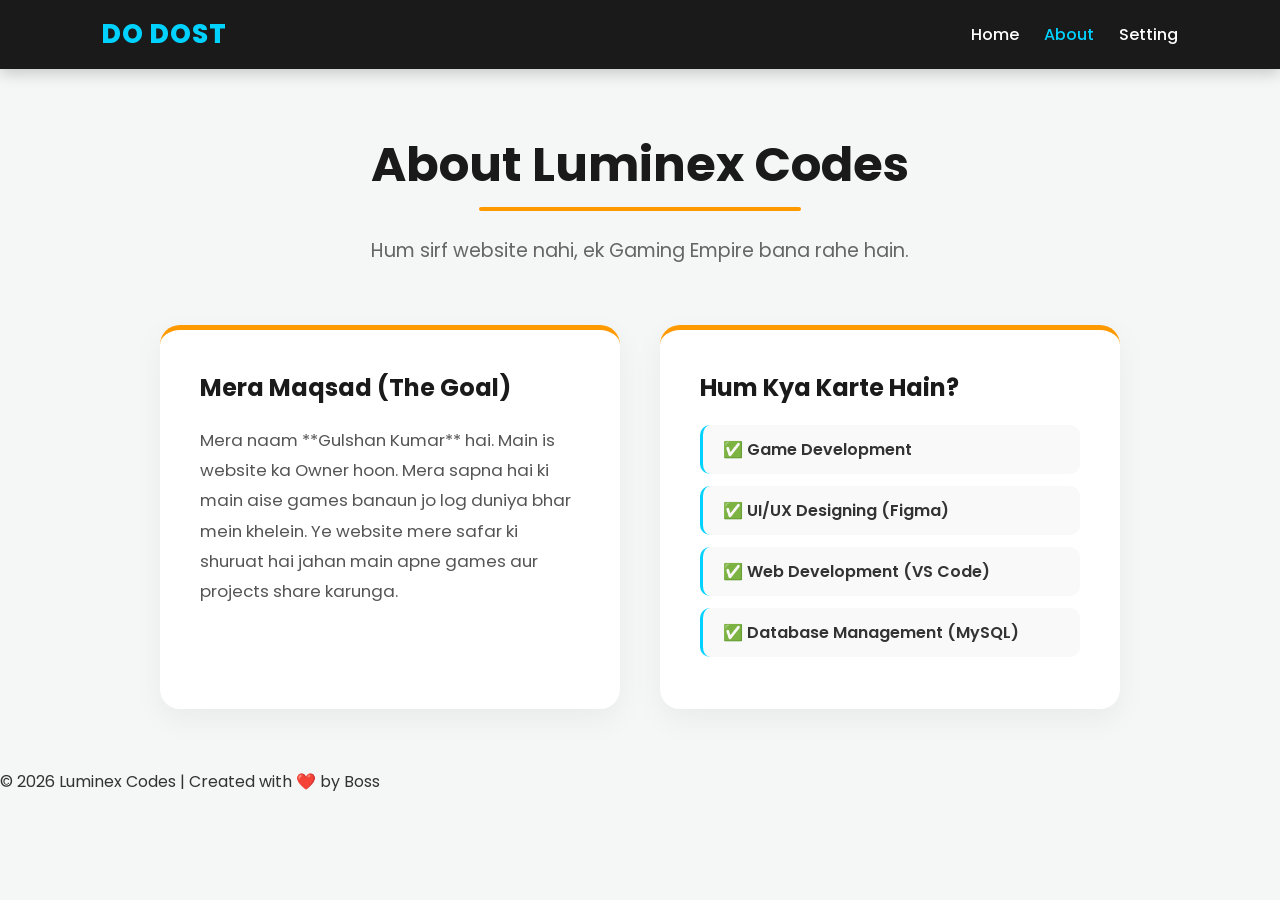
<file: about.html>
<!DOCTYPE html>
<html lang="en">
<head>
    <meta charset="UTF-8">
    <meta name="viewport" content="width=device-width, initial-scale=1.0">
    <title>About Us - DO DOST</title>
    <link rel="stylesheet" href="style.css">
</head>
<body>

    <nav class="navbar">
        <div class="logo">DO DOST</div>
        <ul class="nav-links">
            <li><a href="index.html">Home</a></li>
            <li><a href="about.html" class="active">About</a></li>
            <li><a href="setting.html">Setting</a></li>
        </ul>
    </nav>

    <main class="about-container">
        <section class="about-hero">
            <h1>About Luminex Codes</h1>
            <p>Hum sirf website nahi, ek Gaming Empire bana rahe hain.</p>
        </section>

        <section class="content-section">
            <div class="about-card">
                <h2>Mera Maqsad (The Goal)</h2>
                <p>Mera naam **Gulshan Kumar** hai. Main is website ka Owner hoon. Mera sapna hai ki main aise games banaun jo log duniya bhar mein khelein. Ye website mere safar ki shuruat hai jahan main apne games aur projects share karunga.</p>
            </div>

            <div class="about-card">
                <h2>Hum Kya Karte Hain?</h2>
                <ul>
                    <li>✅ Game Development</li>
                    <li>✅ UI/UX Designing (Figma)</li>
                    <li>✅ Web Development (VS Code)</li>
                    <li>✅ Database Management (MySQL)</li>
                </ul>
            </div>
        </section>
    </main>

    <footer>
        <p>&copy; 2026 Luminex Codes | Created with ❤️ by Boss</p>
    </footer>

</body>
</html>
</file>
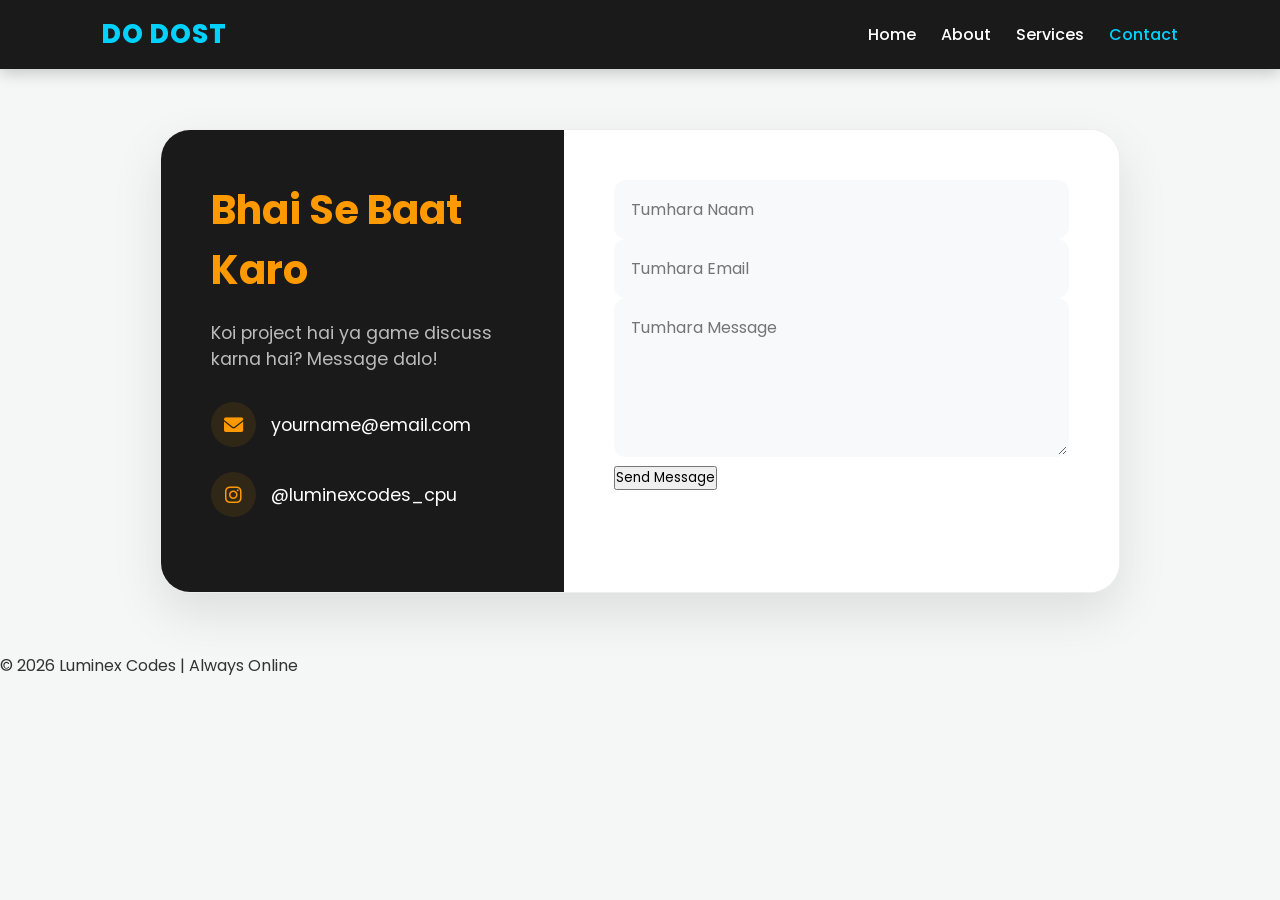
<file: contact.html>
<!DOCTYPE html>
<html lang="en">
<head>
    <meta charset="UTF-8">
    <meta name="viewport" content="width=device-width, initial-scale=1.0">
    <title>Contact Us - Luminex Codes</title>
    <link rel="stylesheet" href="style.css">
    <link rel="stylesheet" href="https://cdnjs.cloudflare.com/ajax/libs/font-awesome/6.0.0/css/all.min.css">
</head>
<body>

    <nav class="navbar">
        <div class="logo">DO DOST</div>
        <ul class="nav-links">
            <li><a href="index.html">Home</a></li>
            <li><a href="about.html">About</a></li>
            <li><a href="service.html">Services</a></li>
            <li><a href="contact.html" class="active">Contact</a></li>
        </ul>
    </nav>

    <main class="contact-container">
        <div class="contact-box">
            <div class="contact-info">
                <h2>Bhai Se Baat Karo</h2>
                <p>Koi project hai ya game discuss karna hai? Message dalo!</p>
                
                <div class="info-item">
                    <i class="fas fa-envelope"></i>
                    <span>yourname@email.com</span>
                </div>
                <div class="info-item">
                    <i class="fab fa-instagram"></i>
                    <span>@luminexcodes_cpu</span>
                </div>
            </div>

            <form class="contact-form">
                <input type="text" placeholder="Tumhara Naam" required>
                <input type="email" placeholder="Tumhara Email" required>
                <textarea placeholder="Tumhara Message" rows="5" required></textarea>
                <button type="submit" class="btn">Send Message</button>
            </form>
        </div>
    </main>

    <footer>
        <p>&copy; 2026 Luminex Codes | Always Online</p>
    </footer>

</body>
</html>
</file>
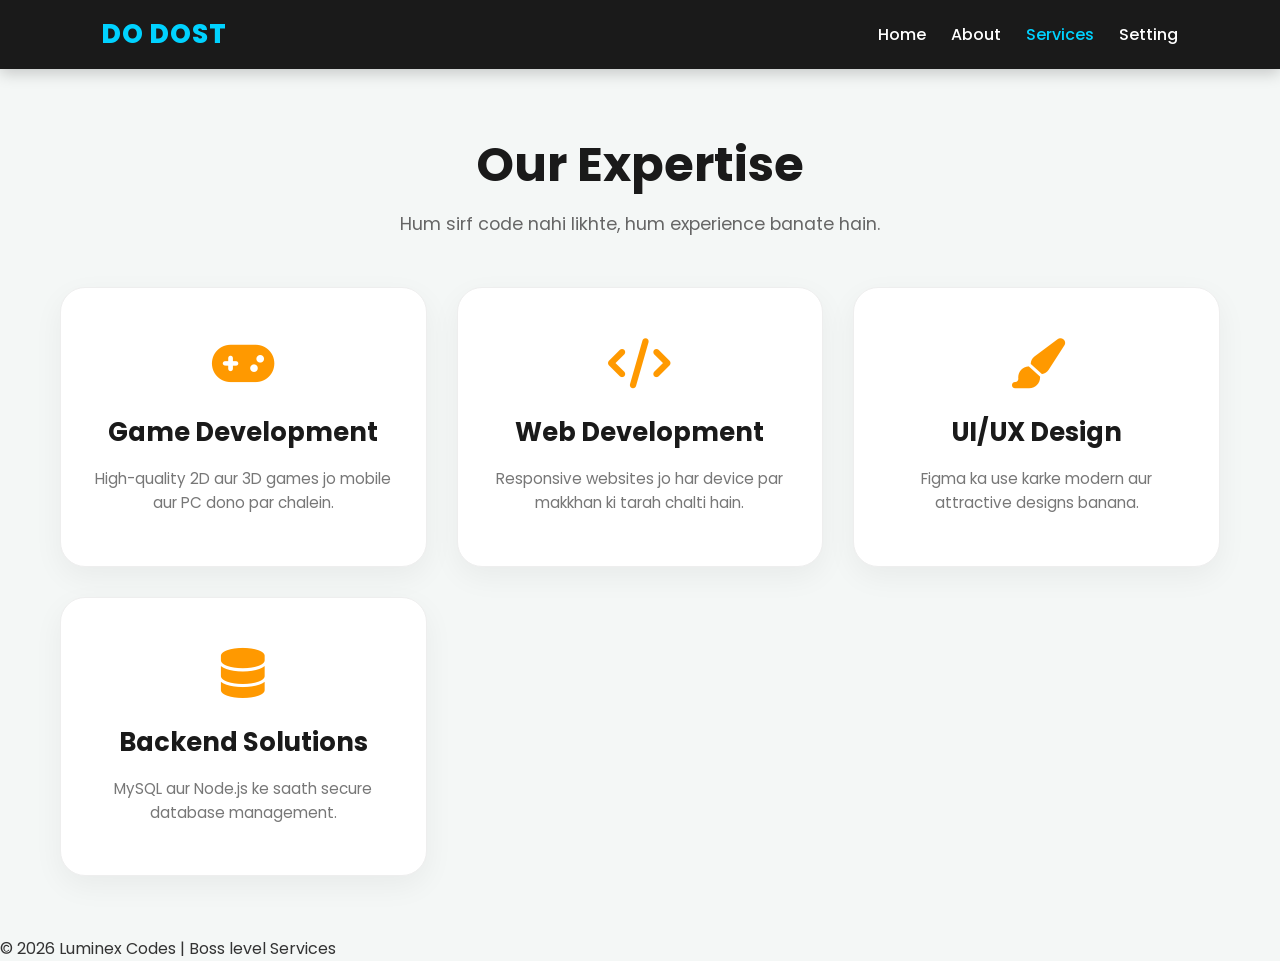
<file: service.html>
<!DOCTYPE html>
<html lang="en">
<head>
    <meta charset="UTF-8">
    <meta name="viewport" content="width=device-width, initial-scale=1.0">
    <title>Services - Luminex Codes</title>
    <link rel="stylesheet" href="style.css">
    <link rel="stylesheet" href="https://cdnjs.cloudflare.com/ajax/libs/font-awesome/6.0.0/css/all.min.css">
</head>
<body>

    <nav class="navbar">
        <div class="logo">DO DOST</div>
        <ul class="nav-links">
            <li><a href="index.html">Home</a></li>
            <li><a href="about.html">About</a></li>
            <li><a href="service.html" class="active">Services</a></li>
            <li><a href="setting.html">Setting</a></li>
        </ul>
    </nav>

    <main class="service-container">
        <header class="service-header">
            <h1>Our Expertise</h1>
            <p>Hum sirf code nahi likhte, hum experience banate hain.</p>
        </header>

        <div class="service-grid">
            <div class="service-card">
                <i class="fas fa-gamepad"></i>
                <h3>Game Development</h3>
                <p>High-quality 2D aur 3D games jo mobile aur PC dono par chalein.</p>
            </div>

            <div class="service-card">
                <i class="fas fa-code"></i>
                <h3>Web Development</h3>
                <p>Responsive websites jo har device par makkhan ki tarah chalti hain.</p>
            </div>

            <div class="service-card">
                <i class="fas fa-paint-brush"></i>
                <h3>UI/UX Design</h3>
                <p>Figma ka use karke modern aur attractive designs banana.</p>
            </div>

            <div class="service-card">
                <i class="fas fa-database"></i>
                <h3>Backend Solutions</h3>
                <p>MySQL aur Node.js ke saath secure database management.</p>
            </div>
        </div>
    </main>

    <footer>
        <p>&copy; 2026 Luminex Codes | Boss level Services</p>
    </footer>

</body>
</html>
</file>
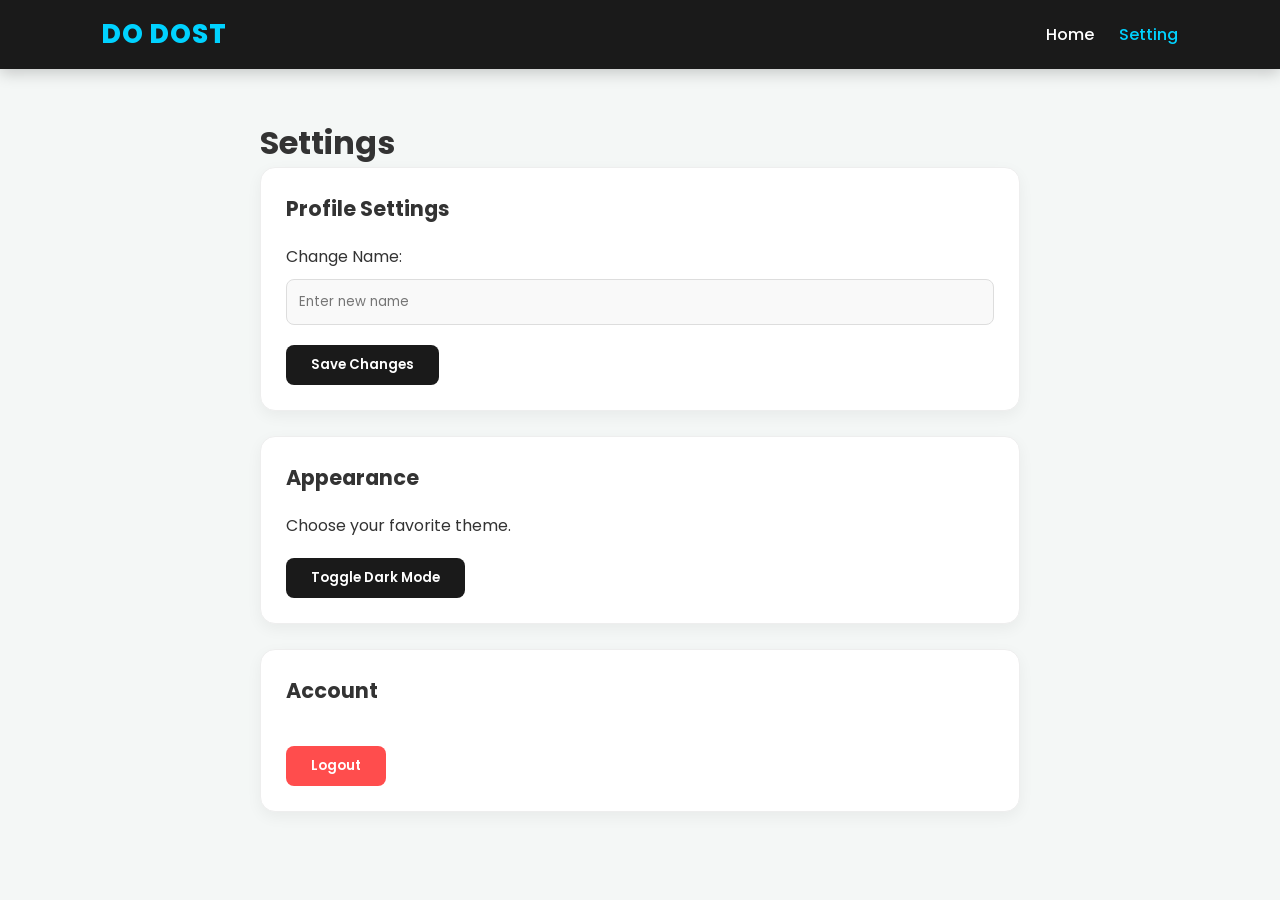
<file: setting.html>
<!DOCTYPE html>
<html lang="en">
<head>
    <meta charset="UTF-8">
    <meta name="viewport" content="width=device-width, initial-scale=1.0">
    <title>Settings - DO DOST</title>
    <link rel="stylesheet" href="style.css">
</head>
<body>

    <header>
        <nav class="navbar">
            <div class="logo">DO DOST</div>
            <ul class="nav-links">
                <li><a href="index.html">Home</a></li>
                <li><a href="setting.html" style="color: #00d2ff;">Setting</a></li>
            </ul>
        </nav>
    </header>

    <main class="settings-container">
        <h1>Settings</h1>
        
        <div class="setting-card">
            <h3>Profile Settings</h3>
            <div class="input-group">
                <label>Change Name:</label>
                <input type="text" placeholder="Enter new name">
            </div>
            <button class="btn">Save Changes</button>
        </div>

        <div class="setting-card">
            <h3>Appearance</h3>
            <p>Choose your favorite theme.</p>
            <button class="btn theme-btn" onclick="toggleDarkMode()">Toggle Dark Mode</button>
        </div>

        <div class="setting-card">
            <h3>Account</h3>
            <button class="btn logout-btn">Logout</button>
        </div>
    </main>

    <script src="script.js"></script>
</body>
</html>
</file>
<file: style.css>
/* =========================================
   1. GLOBAL RESET & BASE SETTINGS
   ========================================= */
@import url('https://fonts.googleapis.com/css2?family=Poppins:wght@300;400;600;800&display=swap');

* {
    margin: 0;
    padding: 0;
    box-sizing: border-box;
    font-family: 'Poppins', sans-serif;
}

:root {
    --primary: #00d2ff;
    --secondary: #ff9900;
    --dark: #1a1a1a;
    --light: #f4f7f6;
    --white: #ffffff;
    --transition: all 0.3s ease;
}

body {
    background-color: var(--light);
    color: #333;
    overflow-x: hidden;
}

/* =========================================
   2. NAVBAR & PROFILE DROPDOWN
   ========================================= */
.navbar {
    display: flex;
    justify-content: space-between;
    align-items: center;
    background: var(--dark);
    padding: 15px 8%;
    color: var(--white);
    position: sticky;
    top: 0;
    z-index: 1000;
    box-shadow: 0 4px 15px rgba(0,0,0,0.2);
}

.logo {
    font-size: 26px;
    font-weight: 800;
    color: var(--primary);
    text-transform: uppercase;
    letter-spacing: 1px;
}

.nav-links {
    display: flex;
    list-style: none;
    gap: 25px;
}

.nav-links a {
    color: var(--white);
    text-decoration: none;
    font-weight: 500;
    font-size: 16px;
    transition: var(--transition);
}

.nav-links a:hover, .nav-links a.active {
    color: var(--primary);
}

/* Profile Dropdown Section */
.profile-container {
    position: relative;
}

.nav-profile-img {
    width: 45px;
    height: 45px;
    border-radius: 50%;
    border: 2px solid var(--secondary);
    cursor: pointer;
    object-fit: cover;
    transition: var(--transition);
}

.nav-profile-img:hover {
    transform: scale(1.1);
}

.profile-dropdown {
    position: absolute;
    top: 60px;
    right: 0;
    background: var(--white);
    width: 220px;
    border-radius: 12px;
    padding: 15px;
    box-shadow: 0 10px 30px rgba(0,0,0,0.15);
    display: none; /* JS toggles this */
    animation: slideUp 0.3s ease;
}

.profile-dropdown.active {
    display: block;
}

@keyframes slideUp {
    from { transform: translateY(10px); opacity: 0; }
    to { transform: translateY(0); opacity: 1; }
}

.profile-dropdown p {
    font-weight: bold;
    color: var(--dark);
    text-align: center;
    margin-bottom: 10px;
}

.profile-dropdown hr {
    margin: 10px 0;
    border: 0;
    border-top: 1px solid #eee;
}

.profile-dropdown a {
    display: flex;
    align-items: center;
    padding: 10px;
    color: #555;
    text-decoration: none;
    font-size: 14px;
    border-radius: 8px;
    transition: var(--transition);
}

.profile-dropdown a:hover {
    background: #f8f9fa;
    color: var(--secondary);
}

.profile-dropdown i {
    margin-right: 12px;
    width: 20px;
}

.logout {
    color: #ff4d4d !important;
}

/* =========================================
   3. HERO SECTION (Gaming Vibe)
   ========================================= */
.hero {
    height: 80vh;
    background: linear-gradient(rgba(0,0,0,0.7), rgba(0,0,0,0.7)), url('photo/hero-bg.jpg');
    background-size: cover;
    background-position: center;
    background-attachment: fixed;
    display: flex;
    align-items: center;
    justify-content: center;
    text-align: center;
    color: var(--white);
    padding: 0 20px;
}

.hero h1 {
    font-size: clamp(2.5rem, 6vw, 4rem);
    font-weight: 800;
    margin-bottom: 20px;
}

.hero h1 span {
    color: var(--primary);
}

.hero p {
    font-size: 1.2rem;
    max-width: 800px;
    margin: 0 auto 30px;
    color: #ccc;
}

.hero-btns {
    display: flex;
    gap: 15px;
    justify-content: center;
}

.insta-btn {
    padding: 12px 30px;
    background: var(--secondary);
    color: var(--white);
    text-decoration: none;
    border-radius: 50px;
    font-weight: bold;
    box-shadow: 0 4px 15px rgba(255, 153, 0, 0.4);
    transition: var(--transition);
}

.insta-btn:hover {
    transform: translateY(-5px);
    box-shadow: 0 8px 20px rgba(255, 153, 0, 0.6);
}

.btn-secondary {
    background: transparent;
    border: 2px solid var(--primary);
}

/* =========================================
   4. TEAM & CARDS SECTION
   ========================================= */
.team-section {
    padding: 80px 8%;
    text-align: center;
}

.section-title {
    font-size: 2.5rem;
    margin-bottom: 50px;
    position: relative;
    display: inline-block;
}

.section-title::after {
    content: '';
    position: absolute;
    width: 60px;
    height: 4px;
    background: var(--primary);
    bottom: -10px;
    left: 50%;
    transform: translateX(-50%);
}

.team-container {
    display: grid;
    grid-template-columns: repeat(auto-fit, minmax(280px, 1fr));
    gap: 40px;
}

.member-card {
    background: var(--white);
    padding: 40px 20px;
    border-radius: 20px;
    box-shadow: 0 10px 30px rgba(0,0,0,0.05);
    transition: var(--transition);
    position: relative;
}

.member-card:hover {
    transform: translateY(-15px);
}

.member-card.boss {
    border-bottom: 5px solid var(--secondary);
}

.badge {
    position: absolute;
    top: -15px;
    right: 20px;
    background: var(--secondary);
    color: var(--white);
    padding: 6px 15px;
    border-radius: 50px;
    font-size: 12px;
    font-weight: bold;
}

.member-card img {
    width: 120px;
    height: 120px;
    border-radius: 50%;
    object-fit: cover;
    margin-bottom: 20px;
    border: 4px solid #f0f2f5;
}

/* =========================================
   5. PROJECT SECTION
   ========================================= */
.card-container {
    display: grid;
    grid-template-columns: repeat(auto-fit, minmax(300px, 1fr));
    gap: 30px;
    margin-top: 40px;
}

.friend-card {
    background: var(--white);
    border-radius: 15px;
    overflow: hidden;
    box-shadow: 0 10px 25px rgba(0,0,0,0.1);
}

.friend-card img {
    width: 100%;
    height: 220px;
    object-fit: cover;
    transition: var(--transition);
}

.friend-card:hover img {
    transform: scale(1.1);
}

.friend-card h3 {
    padding: 15px 15px 5px;
}

.friend-card p {
    padding: 0 15px 20px;
    color: #777;
}

/* =========================================
   6. FOOTER
   ========================================= */
.main-footer {
    background: var(--dark);
    color: #888;
    padding: 50px 20px;
    text-align: center;
    margin-top: 100px;
}

.main-footer span {
    color: var(--secondary);
}

/* =========================================
   7. RESPONSIVE DESIGN
   ========================================= */
@media (max-width: 768px) {
    .navbar {
        padding: 15px 5%;
    }
    .nav-links {
        display: none; /* Add Hamburger menu later if needed */
    }
    .hero h1 {
        font-size: 2.5rem;
    }
}


/* =========================================
   7. ABOUT PAGE STYLING
   ========================================= */
.about-container {
    max-width: 1000px;
    margin: 60px auto;
    padding: 0 20px;
    animation: fadeInUp 0.8s ease-out;
}

@keyframes fadeInUp {
    from { opacity: 0; transform: translateY(30px); }
    to { opacity: 1; transform: translateY(0); }
}

.about-hero {
    text-align: center;
    margin-bottom: 60px;
}

.about-hero h1 {
    font-size: 3rem;
    color: #1a1a1a;
    margin-bottom: 15px;
    position: relative;
    display: inline-block;
}

/* Heading ke niche ek stylish line */
.about-hero h1::after {
    content: '';
    position: absolute;
    width: 60%;
    height: 4px;
    background: #ff9900;
    bottom: -10px;
    left: 20%;
    border-radius: 10px;
}

.about-hero p {
    font-size: 1.2rem;
    color: #666;
    margin-top: 20px;
}

.content-section {
    display: grid;
    grid-template-columns: 1fr 1fr; /* Do columns: Ek mein text, ek mein info */
    gap: 40px;
}

.about-card {
    background: #ffffff;
    padding: 40px;
    border-radius: 20px;
    box-shadow: 0 10px 30px rgba(0,0,0,0.05);
    border-top: 5px solid #ff9900;
    transition: 0.3s;
}

.about-card:hover {
    transform: scale(1.02);
    box-shadow: 0 15px 40px rgba(0,0,0,0.1);
}

.about-card h2 {
    color: #1a1a1a;
    margin-bottom: 20px;
    display: flex;
    align-items: center;
    gap: 10px;
}

.about-card h2 i {
    color: #ff9900;
}

.about-card p {
    color: #555;
    line-height: 1.8;
    font-size: 1.05rem;
}

/* Skills list styling */
.about-card ul {
    list-style: none;
    padding: 0;
}

.about-card ul li {
    background: #f9f9f9;
    margin: 12px 0;
    padding: 12px 20px;
    border-radius: 10px;
    font-weight: 600;
    color: #333;
    display: flex;
    justify-content: space-between;
    align-items: center;
    border-left: 3px solid #00d2ff;
}

/* Dark Mode Support for About Page */
.dark-theme .about-card {
    background: #1e1e1e;
    box-shadow: 0 10px 30px rgba(0,0,0,0.5);
}

.dark-theme .about-card h2, 
.dark-theme .about-card p,
.dark-theme .about-hero h1 {
    color: #ffffff;
}

.dark-theme .about-card ul li {
    background: #2a2a2a;
    color: #ddd;
}

/* Responsive for Mobile */
@media (max-width: 850px) {
    .content-section {
        grid-template-columns: 1fr; /* Mobile par ek ke niche ek */
    }
    
    .about-hero h1 {
        font-size: 2.2rem;
    }
}

/* =========================================
   8. SERVICES PAGE STYLING
   ========================================= */
.service-container {
    max-width: 1200px;
    margin: 60px auto;
    padding: 0 20px;
    text-align: center;
}

.service-header {
    margin-bottom: 50px;
}

.service-header h1 {
    font-size: 3rem;
    color: #1a1a1a;
    margin-bottom: 10px;
}

.service-header p {
    font-size: 1.1rem;
    color: #666;
}

/* Service Grid Layout */
.service-grid {
    display: grid;
    grid-template-columns: repeat(auto-fit, minmax(280px, 1fr));
    gap: 30px;
    margin-top: 40px;
}

/* Individual Service Card */
.service-card {
    background: #ffffff;
    padding: 50px 30px;
    border-radius: 25px;
    box-shadow: 0 10px 30px rgba(0,0,0,0.05);
    transition: all 0.4s cubic-bezier(0.175, 0.885, 0.32, 1.275);
    border: 1px solid #eee;
    position: relative;
    overflow: hidden;
}

/* Card ke upar ek halki si line animation ke liye */
.service-card::before {
    content: '';
    position: absolute;
    top: 0;
    left: 0;
    width: 100%;
    height: 5px;
    background: linear-gradient(90deg, #00d2ff, #ff9900);
    transform: scaleX(0);
    transition: 0.4s;
}

.service-card:hover::before {
    transform: scaleX(1);
}

.service-card:hover {
    transform: translateY(-15px);
    box-shadow: 0 20px 40px rgba(0,0,0,0.1);
    border-color: #ff9900;
}

/* Icons Styling */
.service-card i {
    font-size: 50px;
    color: #ff9900;
    margin-bottom: 25px;
    display: inline-block;
    transition: 0.3s;
}

.service-card:hover i {
    transform: rotateY(360deg);
    color: #00d2ff;
}

.service-card h3 {
    font-size: 1.6rem;
    margin-bottom: 15px;
    color: #1a1a1a;
}

.service-card p {
    color: #777;
    line-height: 1.6;
    font-size: 0.95rem;
}

/* Special Button inside Service (Optional) */
.service-btn {
    margin-top: 20px;
    display: inline-block;
    color: #ff9900;
    text-decoration: none;
    font-weight: bold;
    font-size: 14px;
}

/* Dark Mode for Services */
.dark-theme .service-card {
    background: #1e1e1e;
    border-color: #333;
}

.dark-theme .service-header h1,
.dark-theme .service-card h3 {
    color: #ffffff;
}

.dark-theme .service-card p {
    color: #bbb;
}

/* Responsive adjust */
@media (max-width: 600px) {
    .service-header h1 {
        font-size: 2.2rem;
    }
    .service-card {
        padding: 30px 20px;
    }
}

/* =========================================
   9. CONTACT PAGE STYLING
   ========================================= */
.contact-container {
    max-width: 1000px;
    margin: 60px auto;
    padding: 0 20px;
}

.contact-box {
    display: flex;
    flex-wrap: wrap;
    background: #fff;
    border-radius: 30px;
    overflow: hidden;
    box-shadow: 0 20px 50px rgba(0,0,0,0.1);
    border: 1px solid #eee;
}

/* Left Side: Contact Info */
.contact-info {
    flex: 1;
    background: #1a1a1a;
    color: white;
    padding: 50px;
    display: flex;
    flex-direction: column;
    justify-content: center;
}

.contact-info h2 {
    font-size: 2.5rem;
    color: #ff9900;
    margin-bottom: 20px;
}

.contact-info p {
    color: #bbb;
    margin-bottom: 30px;
    font-size: 1.1rem;
}

.info-details {
    margin-top: 20px;
}

.info-item {
    display: flex;
    align-items: center;
    margin-bottom: 25px;
    font-size: 1.1rem;
}

.info-item i {
    width: 45px;
    height: 45px;
    background: rgba(255, 153, 0, 0.1);
    color: #ff9900;
    border-radius: 50%;
    display: flex;
    align-items: center;
    justify-content: center;
    margin-right: 15px;
    font-size: 1.2rem;
    transition: 0.3s;
}

.info-item:hover i {
    background: #ff9900;
    color: white;
    transform: scale(1.1);
}

/* Right Side: Contact Form */
.contact-form {
    flex: 1.5;
    padding: 50px;
    background: white;
}

.contact-form h3 {
    font-size: 1.8rem;
    margin-bottom: 25px;
    color: #1a1a1a;
}

.form-group {
    margin-bottom: 20px;
    position: relative;
}

.contact-form input, 
.contact-form textarea {
    width: 100%;
    padding: 15px;
    background: #f8f9fa;
    border: 2px solid transparent;
    border-radius: 12px;
    outline: none;
    font-size: 1rem;
    transition: 0.3s;
}

.contact-form input:focus, 
.contact-form textarea:focus {
    border-color: #00d2ff;
    background: white;
    box-shadow: 0 5px 15px rgba(0, 210, 255, 0.1);
}

.submit-btn {
    width: 100%;
    padding: 15px;
    background: linear-gradient(45deg, #00d2ff, #0099bb);
    color: white;
    border: none;
    border-radius: 12px;
    font-size: 1.1rem;
    font-weight: bold;
    cursor: pointer;
    transition: 0.3s;
}

.submit-btn:hover {
    transform: translateY(-3px);
    box-shadow: 0 10px 20px rgba(0, 210, 255, 0.3);
}

/* Dark Mode for Contact */
.dark-theme .contact-form {
    background: #1e1e1e;
}

.dark-theme .contact-form h3 {
    color: white;
}

.dark-theme .contact-form input, 
.dark-theme .contact-form textarea {
    background: #2a2a2a;
    color: white;
    border-color: #333;
}

/* Responsive */
@media (max-width: 800px) {
    .contact-box {
        flex-direction: column;
    }
    .contact-info, .contact-form {
        padding: 30px;
    }
}

/* =========================================
   10. SETTINGS PAGE STYLING
   ========================================= */
.settings-container {
    max-width: 800px;
    margin: 50px auto;
    padding: 0 20px;
    animation: fadeIn 0.5s ease;
}

.settings-header {
    margin-bottom: 30px;
    text-align: left;
    border-bottom: 2px solid #ddd;
    padding-bottom: 15px;
}

.settings-header h1 {
    font-size: 2.2rem;
    color: #1a1a1a;
}

.settings-header p {
    color: #666;
    font-size: 1rem;
}

/* Setting Cards */
.setting-card {
    background: white;
    padding: 25px;
    border-radius: 15px;
    box-shadow: 0 5px 15px rgba(0,0,0,0.05);
    margin-bottom: 25px;
    transition: 0.3s;
    border: 1px solid #eee;
}

.setting-card:hover {
    box-shadow: 0 8px 25px rgba(0,0,0,0.1);
}

.setting-card h3 {
    margin-bottom: 20px;
    font-size: 1.3rem;
    color: #333;
    display: flex;
    align-items: center;
    gap: 10px;
}

.setting-card h3 i {
    color: #ff9900;
}

/* Toggle Switch Styling */
.setting-item {
    display: flex;
    justify-content: space-between;
    align-items: center;
    padding: 10px 0;
}

.switch {
    position: relative;
    display: inline-block;
    width: 50px;
    height: 24px;
}

.switch input {
    opacity: 0;
    width: 0;
    height: 0;
}

.slider {
    position: absolute;
    cursor: pointer;
    top: 0;
    left: 0;
    right: 0;
    bottom: 0;
    background-color: #ccc;
    transition: .4s;
    border-radius: 34px;
}

.slider:before {
    position: absolute;
    content: "";
    height: 18px;
    width: 18px;
    left: 4px;
    bottom: 3px;
    background-color: white;
    transition: .4s;
    border-radius: 50%;
}

input:checked + .slider {
    background-color: #ff9900;
}

input:checked + .slider:before {
    transform: translateX(26px);
}

/* Input Styles in Settings */
.setting-card input[type="text"],
.setting-card input[type="password"],
.setting-card input[type="email"] {
    width: 100%;
    padding: 12px;
    margin-top: 10px;
    border: 1px solid #ddd;
    border-radius: 8px;
    background: #f9f9f9;
}

.setting-card .btn {
    margin-top: 20px;
    padding: 10px 25px;
    background: #1a1a1a;
    color: white;
    border: none;
    border-radius: 8px;
    cursor: pointer;
    font-weight: 600;
    transition: 0.3s;
}

.setting-card .btn:hover {
    background: #ff9900;
}

/* Dark Mode Support for Settings */
.dark-theme .settings-header h1,
.dark-theme .settings-header p,
.dark-theme .setting-card h3 {
    color: white;
}

.dark-theme .setting-card {
    background: #1e1e1e;
    border-color: #333;
}

.dark-theme .setting-card input {
    background: #2a2a2a;
    border-color: #444;
    color: white;
}

.dark-theme .slider {
    background-color: #444;
}

/* Danger Zone */
.danger-zone {
    border-left: 5px solid #ff4d4d;
}

.logout-btn {
    background: #ff4d4d !important;
}

.logout-btn:hover {
    background: #cc0000 !important;
}

/* =========================================
   11. PROFILE PAGE (EDIT MODE) STYLING
   ========================================= */
.profile-edit-container {
    display: flex;
    justify-content: center;
    align-items: center;
    padding: 60px 20px;
    min-height: 80vh;
}

.profile-card {
    background: white;
    padding: 40px;
    border-radius: 30px;
    box-shadow: 0 20px 60px rgba(0,0,0,0.1);
    width: 100%;
    max-width: 500px;
    text-align: center;
    position: relative;
    border: 1px solid #eee;
}

/* Profile Picture Section */
.profile-pic-section {
    position: relative;
    display: inline-block;
    margin-bottom: 30px;
}

#display-pic {
    width: 160px;
    height: 160px;
    border-radius: 50%;
    object-fit: cover;
    border: 5px solid #ff9900;
    box-shadow: 0 10px 20px rgba(255, 153, 0, 0.3);
    transition: 0.3s;
}

.edit-pic-btn {
    background: #1a1a1a;
    color: white;
    border: none;
    padding: 8px 15px;
    border-radius: 20px;
    font-size: 12px;
    cursor: pointer;
    margin-top: 15px;
    transition: 0.3s;
    display: inline-flex;
    align-items: center;
    gap: 5px;
}

.edit-pic-btn:hover {
    background: #ff9900;
    transform: scale(1.05);
}

/* Info Groups */
.info-group {
    text-align: left;
    margin-bottom: 25px;
}

.info-group label {
    font-weight: 700;
    font-size: 14px;
    color: #777;
    text-transform: uppercase;
    display: block;
    margin-bottom: 8px;
    letter-spacing: 1px;
}

.input-wrapper {
    background: #f8f9fa;
    padding: 15px;
    border-radius: 12px;
    border: 1px solid #ddd;
    min-height: 50px;
    display: flex;
    align-items: center;
}

.input-wrapper span {
    font-size: 1.1rem;
    color: #333;
    font-weight: 500;
}

.input-wrapper input {
    width: 100%;
    border: none;
    background: transparent;
    font-size: 1.1rem;
    outline: none;
    color: #333;
}

/* Action Buttons */
.profile-actions {
    display: flex;
    gap: 15px;
    margin-top: 30px;
}

.profile-actions .btn {
    flex: 1;
    padding: 15px;
    border-radius: 12px;
    font-weight: bold;
    cursor: pointer;
    transition: 0.3s;
    border: none;
}

#edit-btn {
    background: #1a1a1a;
    color: white;
}

#edit-btn:hover {
    background: #333;
    transform: translateY(-3px);
}

.save-btn {
    background: linear-gradient(45deg, #27ae60, #2ecc71);
    color: white;
    box-shadow: 0 5px 15px rgba(46, 204, 113, 0.3);
}

.save-btn:hover {
    transform: translateY(-3px);
    box-shadow: 0 8px 20px rgba(46, 204, 113, 0.5);
}

/* Dark Mode for Profile */
.dark-theme .profile-card {
    background: #1e1e1e;
    border-color: #333;
}

.dark-theme .input-wrapper {
    background: #2a2a2a;
    border-color: #444;
}

.dark-theme .input-wrapper span, 
.dark-theme .input-wrapper input {
    color: white;
}

.dark-theme .profile-card h2 {
    color: white;
}

/* Mobile Adjustments */
@media (max-width: 500px) {
    .profile-card {
        padding: 25px;
    }
    #display-pic {
        width: 120px;
        height: 120px;
    }
}
</file>
